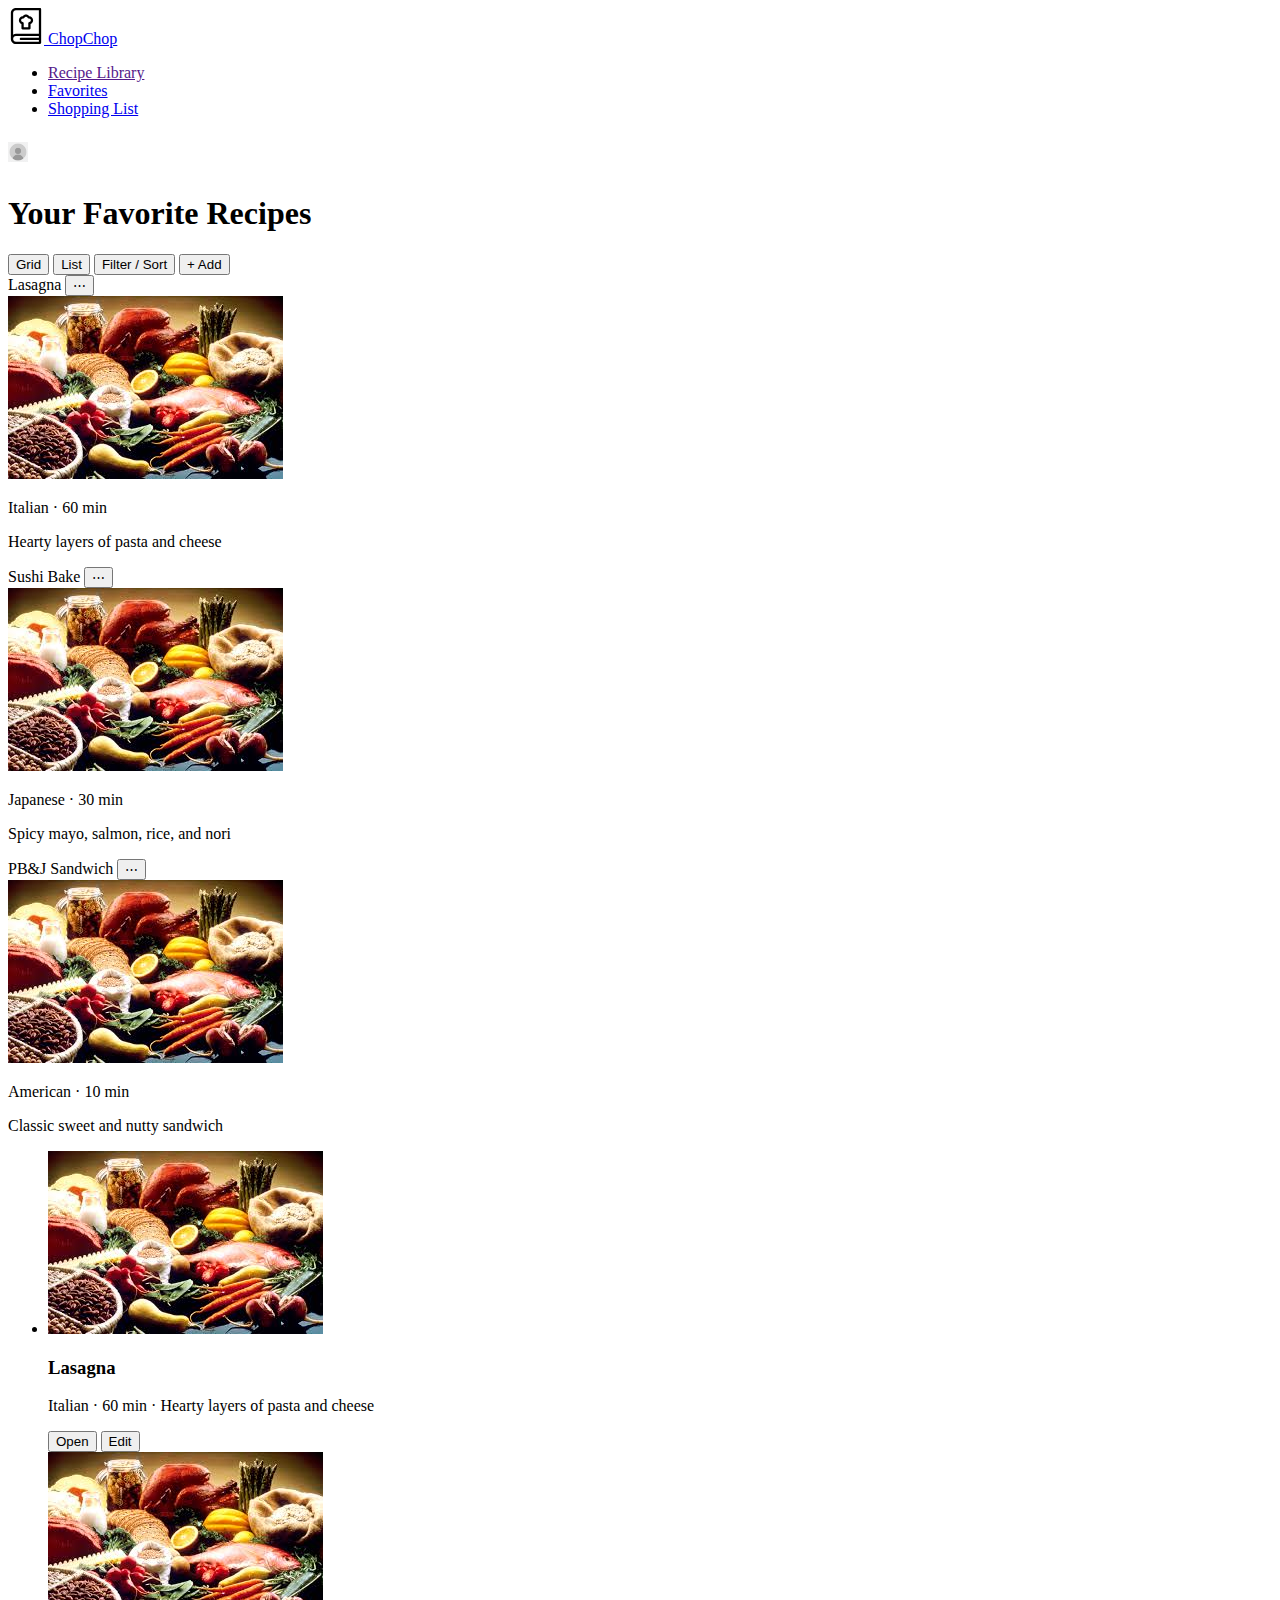
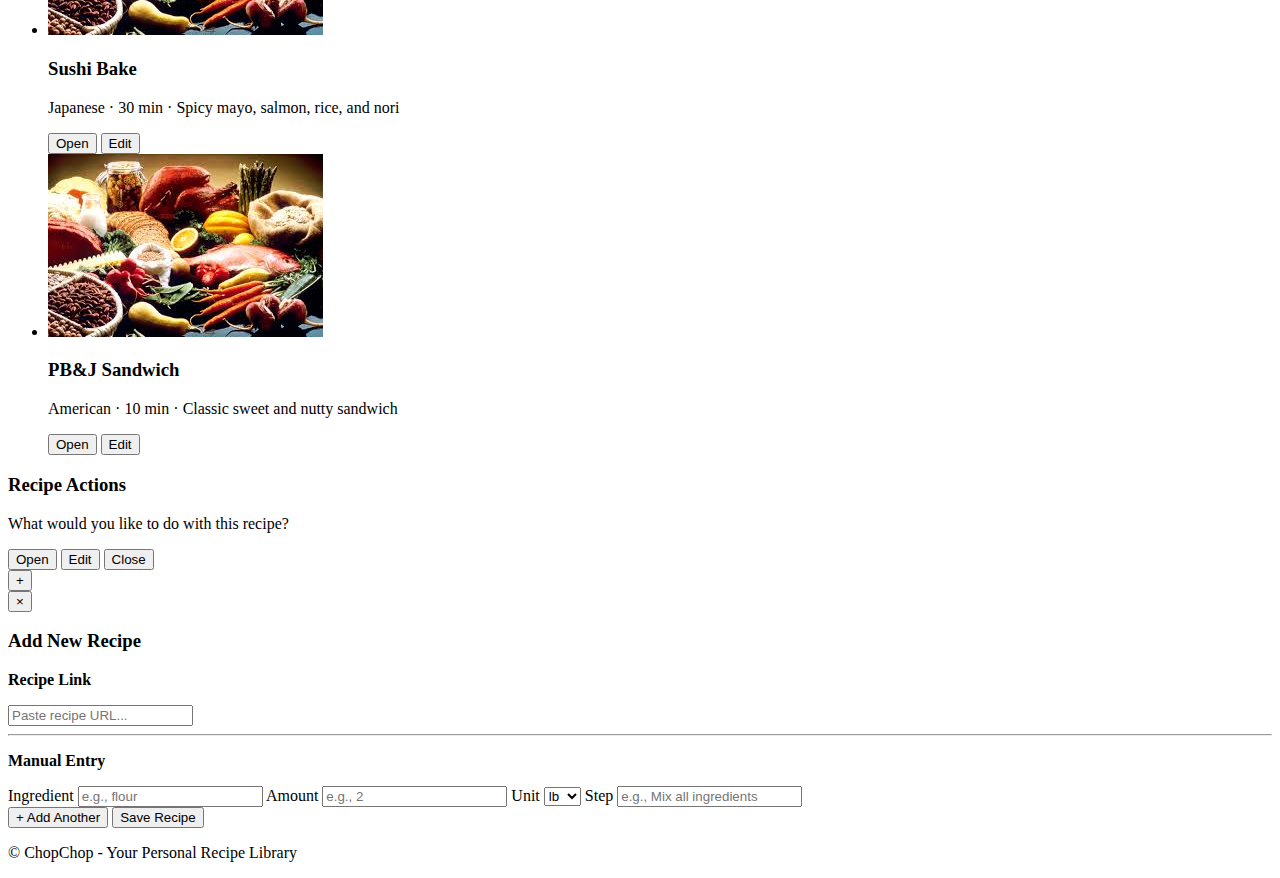
<file: favorites.html>
<!DOCTYPE html>
<html>
  <head>
    <meta charset="utf-8" />
    <meta name="viewport" content="width=device-width, initial-scale=1" />
    <title>ChopChop - Favorites</title>
    <link rel="stylesheet" href="./styles/favorites.css" />
  </head>
  <body>
    <!-- Eyebrow Navigation -->
    <header class="header">
      <nav class="main-nav">
        <a class="logo" href="index.html">
          <img
            src="assets/logo.svg"
            alt="ChopChop logo"
            width="36"
            height="36"
          />
          <span>ChopChop</span>
        </a>

        <!-- Main Nav -->
        <ul class="nav-links">
          <li><a href="">Recipe Library</a></li>
          <li><a class="active" href="#">Favorites</a></li>
          <li><a href="./shoppingList.html">Shopping List</a></li>
        </ul>

        <!-- Profile -->
        <a class="pfp" href="#">
          <img src="assets/pfp.jpg" alt="Profile" width="36" height="36" />
        </a>
      </nav>
    </header>

    <!-- Main Content -->
    <main class="container">
      <!-- title header thing -->
      <section class="hero">
        <h1>Your Favorite Recipes</h1>
      </section>

      <!-- Page Control Buttons (will likely change to a popup or smth)-->
      <!-- Addresses filter and sort functionality -->
      <div class="controls">
        <button id="gridBtn">Grid</button>
        <button id="listBtn">List</button>
        <button id="filterBtn">Filter / Sort</button>
        <button id="addBtn">+ Add</button>
      </div>

      <!-- Grid View -->
      <section id="gridView" class="view">
        <div class="grid">
          <article class="card" data-id="1">
            <div class="card-top">
              <span class="dish">Lasagna</span>
              <button class="moreBtn">⋯</button>
            </div>
            <img src="assets/food.jpg" alt="Lasagna" class="thumbnail" />
            <div class="card-body">
              <p class="quickDesc">Italian · 60 min</p>
              <p class="summary">Hearty layers of pasta and cheese</p>
            </div>
          </article>
          <article class="card" data-id="2">
            <div class="card-top">
              <span class="dish">Sushi Bake</span>
              <button class="moreBtn">⋯</button>
            </div>
            <img src="assets/food.jpg" alt="Sushi bake" class="thumbnail" />
            <div class="card-body">
              <p class="quickDesc">Japanese · 30 min</p>
              <p class="summary">Spicy mayo, salmon, rice, and nori</p>
            </div>
          </article>
          <article class="card" data-id="3">
            <div class="card-top">
              <span class="dish">PB&J Sandwich</span>
              <button class="moreBtn">⋯</button>
            </div>
            <img src="assets/food.jpg" alt="PB&J sandwich" class="thumbnail" />
            <div class="card-body">
              <p class="quickDesc">American · 10 min</p>
              <p class="summary">Classic sweet and nutty sandwich</p>
            </div>
          </article>
        </div>
      </section>

      <!-- List View -->
      <section id="listView" class="view hidden">
        <ul class="list">
          <li class="list-item">
            <img src="assets/food.jpg" alt="Lasagna" class="list-thumb" />
            <div class="list-content">
              <h3>Lasagna</h3>
              <p>Italian · 60 min · Hearty layers of pasta and cheese</p>
            </div>
            <div class="list-actions">
              <button class="tinyBtn">Open</button>
              <button class="tinyBtn">Edit</button>
            </div>
          </li>
          <li class="list-item">
            <img src="assets/food.jpg" alt="Sushi bake" class="list-thumb" />
            <div class="list-content">
              <h3>Sushi Bake</h3>
              <p>Japanese · 30 min · Spicy mayo, salmon, rice, and nori</p>
            </div>
            <div class="list-actions">
              <button class="tinyBtn">Open</button>
              <button class="tinyBtn">Edit</button>
            </div>
          </li>
          <li class="list-item">
            <img src="assets/food.jpg" alt="PB&J sandwich" class="list-thumb" />
            <div class="list-content">
              <h3>PB&J Sandwich</h3>
              <p>American · 10 min · Classic sweet and nutty sandwich</p>
            </div>
            <div class="list-actions">
              <button class="tinyBtn">Open</button>
              <button class="tinyBtn">Edit</button>
            </div>
          </li>
        </ul>
      </section>

      <!-- Recipe Actions Modal -->
      <!-- Addresses Recipe editing and detail viewing functionality -->
      <div id="recipeActions" class="modal hidden">
        <div class="modal-content">
          <h3>Recipe Actions</h3>
          <p>What would you like to do with this recipe?</p>
          <div class="modal-actions">
            <button id="openDetail" class="button">Open</button>
            <button id="editRecipe" class="button secondary">Edit</button>
            <button id="closeModal" class="button tertiary">Close</button>
          </div>
        </div>
      </div>

      <!-- Add Recipe Modal -->
      <!-- Addresses adding recipe to library functionality -->
      <!-- also handles user data entry -->
      <button id="addRecipeBtn" class="floating-add-btn">+</button>

      <div id="addRecipeModal" class="modal hidden">
        <div class="modal-content">
          <button id="closeAddModal" class="close-btn">×</button>
          <h3>Add New Recipe</h3>

          <form id="addRecipeForm">
            <p><strong>Recipe Link</strong></p>
            <input type="url" id="link" placeholder="Paste recipe URL..." />

            <hr />

            <p><strong>Manual Entry</strong></p>

            <label for="ingredient">Ingredient</label>
            <input type="text" id="ingredient" placeholder="e.g., flour" />

            <label for="amount">Amount</label>
            <input type="number" id="amount" placeholder="e.g., 2" />

            <label for="unit">Unit</label>
            <select id="unit">
              <option value="lb">lb</option>
              <option value="oz">oz</option>
              <option value="ml">ml</option>
            </select>

            <label for="step">Step</label>
            <input
              type="text"
              id="step"
              placeholder="e.g., Mix all ingredients"
            />

            <div class="form-actions">
              <button type="button" id="addIngredient" class="button secondary">
                + Add Another
              </button>
              <button type="submit" class="button">Save Recipe</button>
            </div>
          </form>
        </div>
      </div>
    </main>

    <!-- Footer -->
    <footer>
      <p>© ChopChop - Your Personal Recipe Library</p>
    </footer>

    <script>
      // View switching
      const gridView = document.getElementById("gridView");
      const listView = document.getElementById("listView");

      document.getElementById("gridBtn").onclick = () => showView(gridView);
      document.getElementById("listBtn").onclick = () => showView(listView);

      function showView(view) {
        gridView.classList.add("hidden");
        listView.classList.add("hidden");
        view.classList.remove("hidden");
      }

      // Recipe actions modal
      const recipeModal = document.getElementById("recipeActions");

      document.querySelectorAll(".moreBtn").forEach((btn) => {
        btn.onclick = () => {
          recipeModal.classList.remove("hidden");
        };
      });

      document.getElementById("closeModal").onclick = () => {
        recipeModal.classList.add("hidden");
      };

      // Add recipe modal
      const addModal = document.getElementById("addRecipeModal");
      const addForm = document.getElementById("addRecipeForm");

      // Open modal from both buttons
      document.getElementById("addRecipeBtn").onclick = openAddModal;
      document.getElementById("addBtn").onclick = openAddModal;

      function openAddModal() {
        addModal.classList.remove("hidden");
      }

      // Close modal
      document.getElementById("closeAddModal").onclick = () => {
        addModal.classList.add("hidden");
      };

      // Close when clicking outside modal
      addModal.onclick = (e) => {
        if (e.target === addModal) {
          addModal.classList.add("hidden");
        }
      };

      // Form submission
      addForm.onsubmit = (e) => {
        e.preventDefault();

        const formData = {
          link: document.getElementById("link").value,
          ingredient: document.getElementById("ingredient").value,
          amount: document.getElementById("amount").value,
          unit: document.getElementById("unit").value,
          step: document.getElementById("step").value,
        };

        // will connect this to DB later....
        console.log("New recipe:", formData);

        alert("Recipe saved!");
        addForm.reset();
        addModal.classList.add("hidden");
      };

      // Add ingredient button
      document.getElementById("addIngredient").onclick = () => {
        const ingredient = document.getElementById("ingredient").value;
        const amount = document.getElementById("amount").value;

        if (ingredient && amount) {
          // add to list/json obj or some other data structure later...
          alert(
            `Added ${amount} ${
              document.getElementById("unit").value
            } ${ingredient}`
          );
          document.getElementById("ingredient").value = "";
          document.getElementById("amount").value = "";
        }
      };
    </script>
  </body>
</html>
</file>
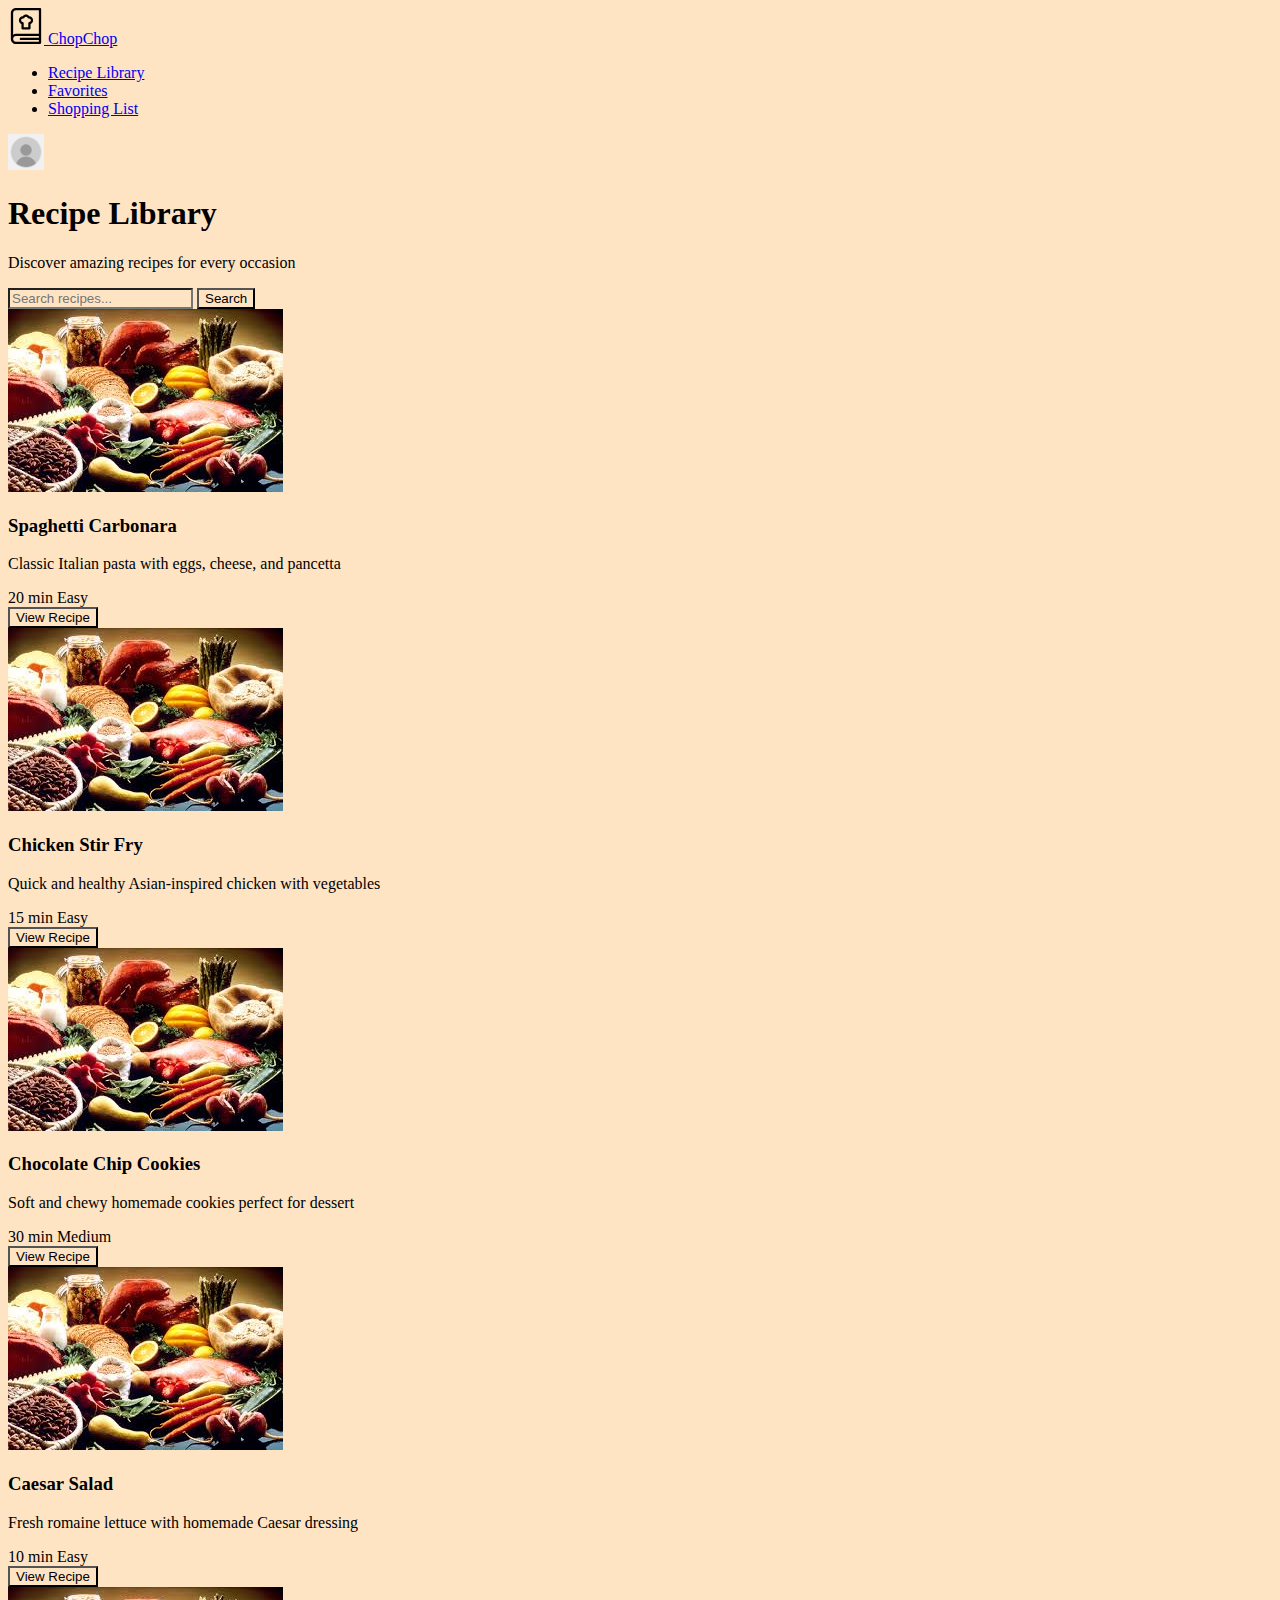
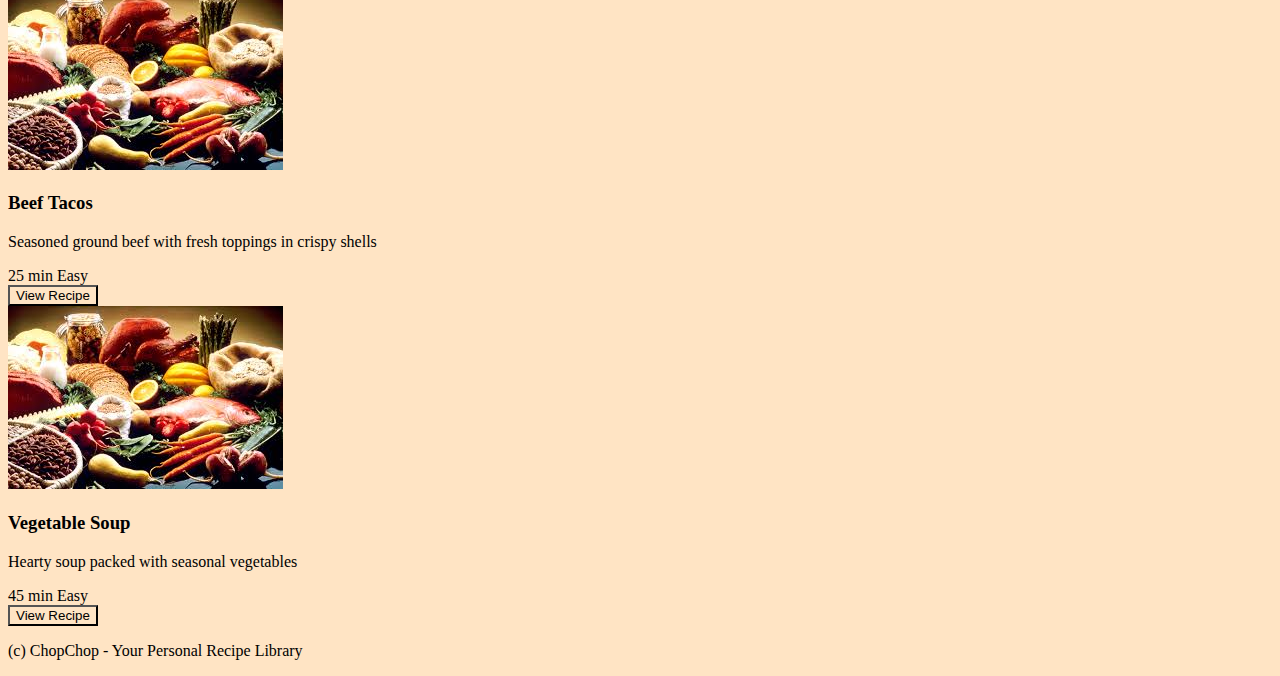
<file: recipeLibrary.html>
<!DOCTYPE html>
<html>
  <head>
    <meta name="utf-8" />
    <meta name="description" content="Welcome to ChopChop!" />
    <link rel="stylesheet" href="./styles/index.css" />
    <title>ChopChop - Recipe Library</title>
  </head>
  <body>
    <!-- Header -->
    <header class="header">
      <nav class="main-nav">
        <a class="logo" href="index.html">
          <img
            src="assets/logo.svg"
            alt="ChopChop logo"
            width="36"
            height="36"
          />
          <span>ChopChop</span>
        </a>

        <!-- Main Navigation -->
        <ul class="nav-links">
          <li>
            <a class="active" href="./recipeLibrary.html">Recipe Library</a>
          </li>
          <li><a href="./favorites.html">Favorites</a></li>
          <li><a href="./shoppingList.html">Shopping List</a></li>
        </ul>

        <!-- Profile -->
        <a class="pfp" href="./profile.html">
          <img src="assets/pfp.jpg" alt="Profile" width="36" height="36" />
        </a>
      </nav>
    </header>

    <!-- Main Content -->
    <main class="recipe-main">
      <div class="page-header">
        <h1>Recipe Library</h1>
        <p>Discover amazing recipes for every occasion</p>

        <!-- Search Bar where they can look up different recipes -->
        <div class="search-container">
          <input
            type="text"
            id="searchInput"
            placeholder="Search recipes..."
            class="search-input"
          />
          <button class="search-btn">Search</button>
        </div>
      </div>

      <!-- Recipe Cards to show what it would look like for meals-->
      <div class="recipes-grid">
        <!-- Recipe Card 1 -->
        <div class="recipe-card">
          <img
            src="assets/food.jpg"
            alt="Spaghetti Carbonara"
            class="recipe-image"
          />
          <div class="recipe-content">
            <h3>Spaghetti Carbonara</h3>
            <p class="recipe-description">
              Classic Italian pasta with eggs, cheese, and pancetta
            </p>
            <div class="recipe-meta">
              <span class="cooking-time">20 min</span>
              <span class="difficulty">Easy</span>
            </div>
            <button class="view-recipe-btn">View Recipe</button>
          </div>
        </div>

        <!-- Recipe Card 2 -->
        <div class="recipe-card">
          <img
            src="assets/food.jpg"
            alt="Chicken Stir Fry"
            class="recipe-image"
          />
          <div class="recipe-content">
            <h3>Chicken Stir Fry</h3>
            <p class="recipe-description">
              Quick and healthy Asian-inspired chicken with vegetables
            </p>
            <div class="recipe-meta">
              <span class="cooking-time">15 min</span>
              <span class="difficulty">Easy</span>
            </div>
            <button class="view-recipe-btn">View Recipe</button>
          </div>
        </div>

        <!-- Recipe Card 3 -->
        <div class="recipe-card">
          <img
            src="assets/food.jpg"
            alt="Chocolate Chip Cookies"
            class="recipe-image"
          />
          <div class="recipe-content">
            <h3>Chocolate Chip Cookies</h3>
            <p class="recipe-description">
              Soft and chewy homemade cookies perfect for dessert
            </p>
            <div class="recipe-meta">
              <span class="cooking-time">30 min</span>
              <span class="difficulty">Medium</span>
            </div>
            <button class="view-recipe-btn">View Recipe</button>
          </div>
        </div>

        <!-- Recipe Card 4 -->
        <div class="recipe-card">
          <img src="assets/food.jpg" alt="Caesar Salad" class="recipe-image" />
          <div class="recipe-content">
            <h3>Caesar Salad</h3>
            <p class="recipe-description">
              Fresh romaine lettuce with homemade Caesar dressing
            </p>
            <div class="recipe-meta">
              <span class="cooking-time">10 min</span>
              <span class="difficulty">Easy</span>
            </div>
            <button class="view-recipe-btn">View Recipe</button>
          </div>
        </div>

        <!-- Recipe Card 5 -->
        <div class="recipe-card">
          <img src="assets/food.jpg" alt="Beef Tacos" class="recipe-image" />
          <div class="recipe-content">
            <h3>Beef Tacos</h3>
            <p class="recipe-description">
              Seasoned ground beef with fresh toppings in crispy shells
            </p>
            <div class="recipe-meta">
              <span class="cooking-time">25 min</span>
              <span class="difficulty">Easy</span>
            </div>
            <button class="view-recipe-btn">View Recipe</button>
          </div>
        </div>

        <!-- Recipe Card 6 -->
        <div class="recipe-card">
          <img
            src="assets/food.jpg"
            alt="Vegetable Soup"
            class="recipe-image"
          />
          <div class="recipe-content">
            <h3>Vegetable Soup</h3>
            <p class="recipe-description">
              Hearty soup packed with seasonal vegetables
            </p>
            <div class="recipe-meta">
              <span class="cooking-time">45 min</span>
              <span class="difficulty">Easy</span>
            </div>
            <button class="view-recipe-btn">View Recipe</button>
          </div>
        </div>
      </div>
    </main>

    <!-- Footer -->
    <footer>
      <p>(c) ChopChop - Your Personal Recipe Library</p>
    </footer>
  </body>
</html>
</file>
<file: styles/favorites.css>
body {
    background-color: linear-gradient(-45deg, red, blue),
    linear-gradient(90deg, #5500ff, #00ff55);
    background-blend-mode: overlay;
}

.pfp img{
    width: 20px;
    object-fit: contain;
}
</file>
<file: styles/index.css>
* {
    background-color: bisque;
}
</file>
